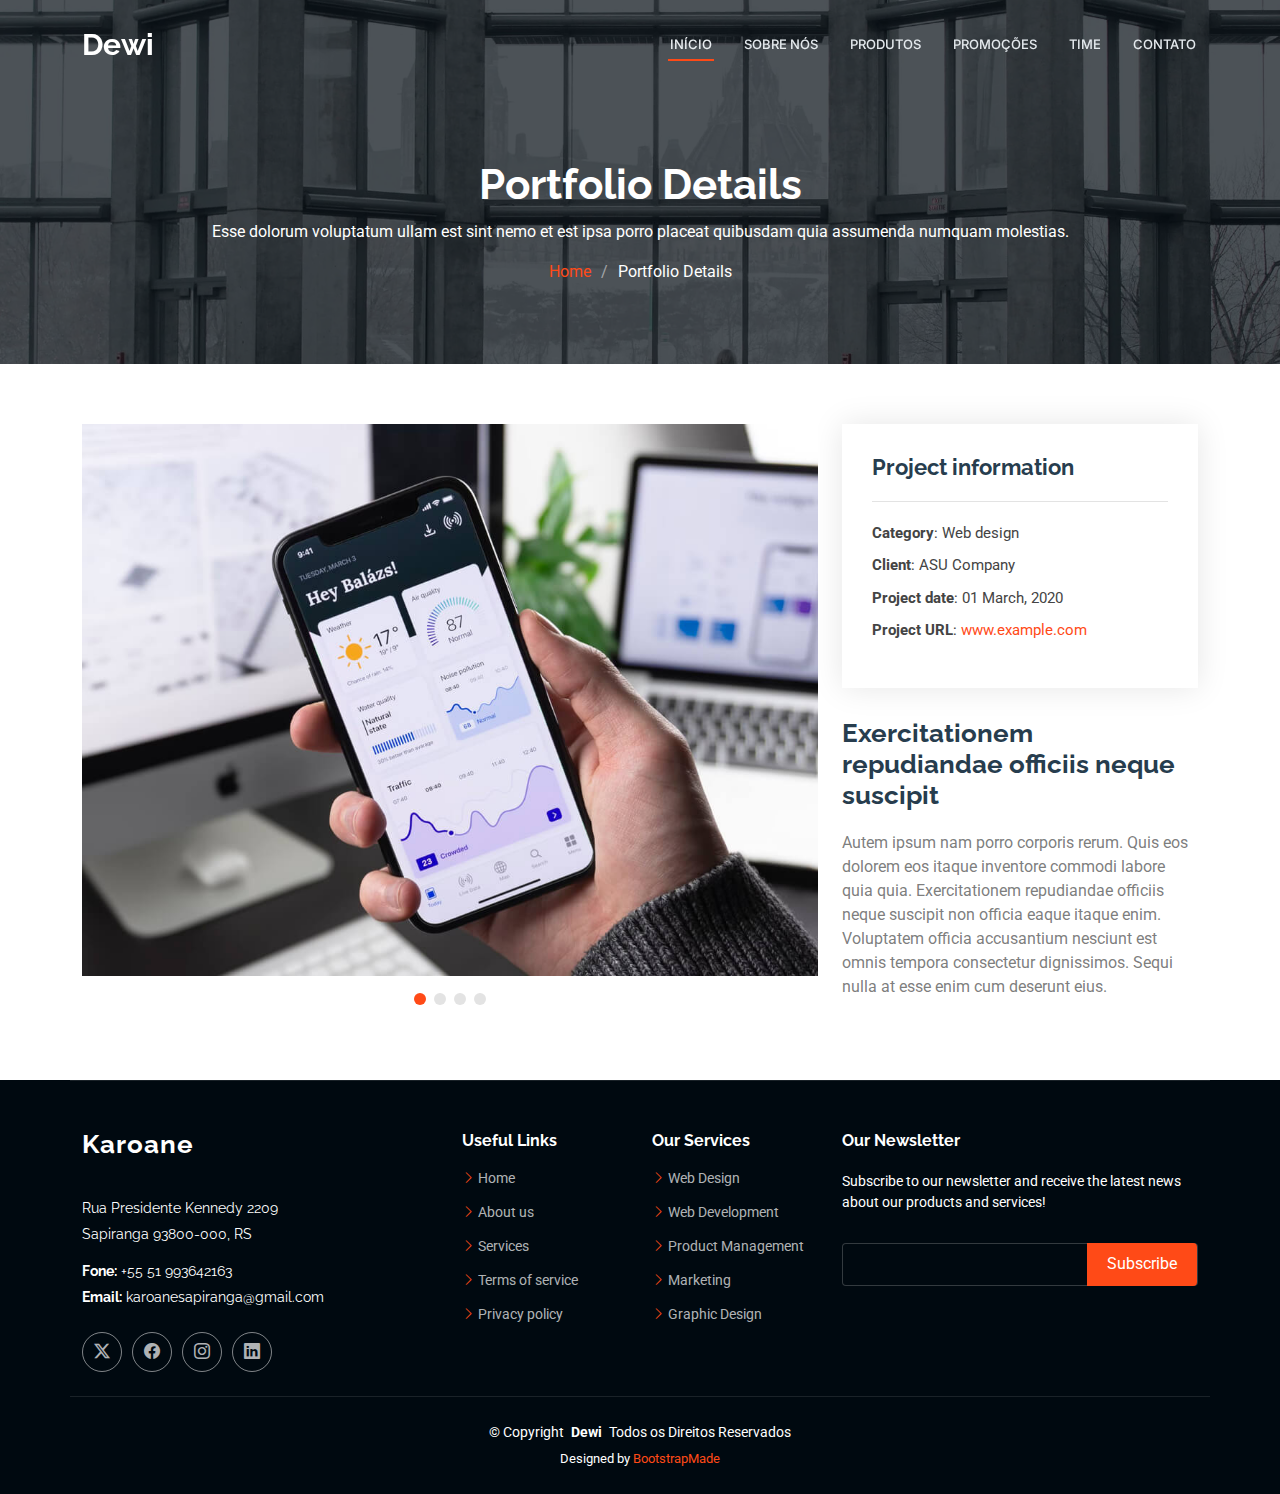
<file: portfolio-details.html>
<!DOCTYPE html>
<html lang="en">

<head>
  <meta charset="utf-8">
  <meta content="width=device-width, initial-scale=1.0" name="viewport">
  <title>Portfolio Details - Dewi Bootstrap Template</title>
  <meta name="description" content="">
  <meta name="keywords" content="">

  <!-- Favicons -->
  <link href="assets/img/favicon.png" rel="icon">
  <link href="assets/img/apple-touch-icon.png" rel="apple-touch-icon">

  <!-- Fonts -->
  <link href="https://fonts.googleapis.com" rel="preconnect">
  <link href="https://fonts.gstatic.com" rel="preconnect" crossorigin>
  <link href="https://fonts.googleapis.com/css2?family=Roboto:ital,wght@0,100;0,300;0,400;0,500;0,700;0,900;1,100;1,300;1,400;1,500;1,700;1,900&family=Raleway:ital,wght@0,100;0,200;0,300;0,400;0,500;0,600;0,700;0,800;0,900;1,100;1,200;1,300;1,400;1,500;1,600;1,700;1,800;1,900&family=Inter:wght@100;200;300;400;500;600;700;800;900&display=swap" rel="stylesheet">

  <!-- Vendor CSS Files -->
  <link href="assets/vendor/bootstrap/css/bootstrap.min.css" rel="stylesheet">
  <link href="assets/vendor/bootstrap-icons/bootstrap-icons.css" rel="stylesheet">
  <link href="assets/vendor/aos/aos.css" rel="stylesheet">
  <link href="assets/vendor/glightbox/css/glightbox.min.css" rel="stylesheet">
  <link href="assets/vendor/swiper/swiper-bundle.min.css" rel="stylesheet">

  <!-- Main CSS File -->
  <link href="assets/css/main.css" rel="stylesheet">

  <!-- =======================================================
  * Template Name: Dewi
  * Template URL: https://bootstrapmade.com/dewi-free-multi-purpose-html-template/
  * Updated: Aug 07 2024 with Bootstrap v5.3.3
  * Author: BootstrapMade.com
  * License: https://bootstrapmade.com/license/
  ======================================================== -->
</head>

<body class="portfolio-details-page">

  <header id="header" class="header d-flex align-items-center fixed-top">
    <div class="container-fluid container-xl position-relative d-flex align-items-center">

      <a href="index.html" class="logo d-flex align-items-center me-auto">
        <!-- Uncomment the line below if you also wish to use an image logo -->
        <!-- <img src="assets/img/logo.png" alt=""> -->
        <h1 class="sitename">Dewi</h1>
      </a>

      <nav id="navmenu" class="navmenu">
        <ul>
          <li><a href="#hero" class="active">Início</a></li>
          <li><a href="#about">Sobre nós</a></li>
          <li><a href="#services">Produtos</a></li>
          <li><a href="#portfolio">Promoções</a></li>
          <li><a href="#team">Time</a></li>
          <li><a href="#contact">Contato</a></li>
        </ul>
        <i class="mobile-nav-toggle d-xl-none bi bi-list"></i>
      </nav>

    </div>
  </header>

  <main class="main">

    <!-- Page Title -->
    <div class="page-title dark-background" data-aos="fade" style="background-image: url(assets/img/page-title-bg.webp);">
      <div class="container position-relative">
        <h1>Portfolio Details</h1>
        <p>Esse dolorum voluptatum ullam est sint nemo et est ipsa porro placeat quibusdam quia assumenda numquam molestias.</p>
        <nav class="breadcrumbs">
          <ol>
            <li><a href="index.html">Home</a></li>
            <li class="current">Portfolio Details</li>
          </ol>
        </nav>
      </div>
    </div><!-- End Page Title -->

    <!-- Portfolio Details Section -->
    <section id="portfolio-details" class="portfolio-details section">

      <div class="container" data-aos="fade-up" data-aos-delay="100">

        <div class="row gy-4">

          <div class="col-lg-8">
            <div class="portfolio-details-slider swiper init-swiper">

              <script type="application/json" class="swiper-config">
                {
                  "loop": true,
                  "speed": 600,
                  "autoplay": {
                    "delay": 5000
                  },
                  "slidesPerView": "auto",
                  "pagination": {
                    "el": ".swiper-pagination",
                    "type": "bullets",
                    "clickable": true
                  }
                }
              </script>

              <div class="swiper-wrapper align-items-center">

                <div class="swiper-slide">
                  <img src="assets/img/portfolio/app-1.jpg" alt="">
                </div>

                <div class="swiper-slide">
                  <img src="assets/img/portfolio/product-1.jpg" alt="">
                </div>

                <div class="swiper-slide">
                  <img src="assets/img/portfolio/branding-1.jpg" alt="">
                </div>

                <div class="swiper-slide">
                  <img src="assets/img/portfolio/books-1.jpg" alt="">
                </div>

              </div>
              <div class="swiper-pagination"></div>
            </div>
          </div>

          <div class="col-lg-4">
            <div class="portfolio-info" data-aos="fade-up" data-aos-delay="200">
              <h3>Project information</h3>
              <ul>
                <li><strong>Category</strong>: Web design</li>
                <li><strong>Client</strong>: ASU Company</li>
                <li><strong>Project date</strong>: 01 March, 2020</li>
                <li><strong>Project URL</strong>: <a href="#">www.example.com</a></li>
              </ul>
            </div>
            <div class="portfolio-description" data-aos="fade-up" data-aos-delay="300">
              <h2>Exercitationem repudiandae officiis neque suscipit</h2>
              <p>
                Autem ipsum nam porro corporis rerum. Quis eos dolorem eos itaque inventore commodi labore quia quia. Exercitationem repudiandae officiis neque suscipit non officia eaque itaque enim. Voluptatem officia accusantium nesciunt est omnis tempora consectetur dignissimos. Sequi nulla at esse enim cum deserunt eius.
              </p>
            </div>
          </div>

        </div>

      </div>

    </section><!-- /Portfolio Details Section -->

  </main>

  <footer id="footer" class="footer dark-background">

    <div class="container footer-top">
      <div class="row gy-4">
        <div class="col-lg-4 col-md-6 footer-about">
          <a href="index.html" class="logo d-flex align-items-center">
            <span class="sitename">Karoane</span>
          </a>
          <div class="footer-contact pt-3">
            <p>Rua Presidente Kennedy 2209</p>
            <p>Sapiranga 93800-000, RS </p>
            <p class="mt-3"><strong>Fone:</strong> <span>+55 51 993642163</span></p>
            <p><strong>Email:</strong> <span>karoanesapiranga@gmail.com</span></p>
          </div>
          <div class="social-links d-flex mt-4">
            <a href=""><i class="bi bi-twitter-x"></i></a>
            <a href=""><i class="bi bi-facebook"></i></a>
            <a href=""><i class="bi bi-instagram"></i></a>
            <a href=""><i class="bi bi-linkedin"></i></a>
          </div>
        </div>

        <div class="col-lg-2 col-md-3 footer-links">
          <h4>Useful Links</h4>
          <ul>
            <li><i class="bi bi-chevron-right"></i> <a href="#">Home</a></li>
            <li><i class="bi bi-chevron-right"></i> <a href="#">About us</a></li>
            <li><i class="bi bi-chevron-right"></i> <a href="#">Services</a></li>
            <li><i class="bi bi-chevron-right"></i> <a href="#">Terms of service</a></li>
            <li><i class="bi bi-chevron-right"></i> <a href="#">Privacy policy</a></li>
          </ul>
        </div>

        <div class="col-lg-2 col-md-3 footer-links">
          <h4>Our Services</h4>
          <ul>
            <li><i class="bi bi-chevron-right"></i> <a href="#">Web Design</a></li>
            <li><i class="bi bi-chevron-right"></i> <a href="#">Web Development</a></li>
            <li><i class="bi bi-chevron-right"></i> <a href="#">Product Management</a></li>
            <li><i class="bi bi-chevron-right"></i> <a href="#">Marketing</a></li>
            <li><i class="bi bi-chevron-right"></i> <a href="#">Graphic Design</a></li>
          </ul>
        </div>

        <div class="col-lg-4 col-md-12 footer-newsletter">
          <h4>Our Newsletter</h4>
          <p>Subscribe to our newsletter and receive the latest news about our products and services!</p>
          <form action="forms/newsletter.php" method="post" class="php-email-form">
            <div class="newsletter-form"><input type="email" name="email"><input type="submit" value="Subscribe"></div>
            <div class="loading">Loading</div>
            <div class="error-message"></div>
            <div class="sent-message">Your subscription request has been sent. Thank you!</div>
          </form>
        </div>

      </div>
    </div>

    <div class="container copyright text-center mt-4">
      <p>© <span>Copyright</span> <strong class="px-1 sitename">Dewi</strong> <span>Todos os Direitos Reservados</span></p>
      <div class="credits">
        <!-- All the links in the footer should remain intact. -->
        <!-- You can delete the links only if you've purchased the pro version. -->
        <!-- Licensing information: https://bootstrapmade.com/license/ -->
        <!-- Purchase the pro version with working PHP/AJAX contact form: [buy-url] -->
        Designed by <a href="https://bootstrapmade.com/">BootstrapMade</a>
      </div>
    </div>

  </footer>

  <!-- Scroll Top -->
  <a href="#" id="scroll-top" class="scroll-top d-flex align-items-center justify-content-center"><i class="bi bi-arrow-up-short"></i></a>

  <!-- Preloader -->
  <div id="preloader"></div>

  <!-- Vendor JS Files -->
  <script src="assets/vendor/bootstrap/js/bootstrap.bundle.min.js"></script>
  <script src="assets/vendor/php-email-form/validate.js"></script>
  <script src="assets/vendor/aos/aos.js"></script>
  <script src="assets/vendor/glightbox/js/glightbox.min.js"></script>
  <script src="assets/vendor/purecounter/purecounter_vanilla.js"></script>
  <script src="assets/vendor/swiper/swiper-bundle.min.js"></script>
  <script src="assets/vendor/imagesloaded/imagesloaded.pkgd.min.js"></script>
  <script src="assets/vendor/isotope-layout/isotope.pkgd.min.js"></script>

  <!-- Main JS File -->
  <script src="assets/js/main.js"></script>

</body>

</html>
</file>
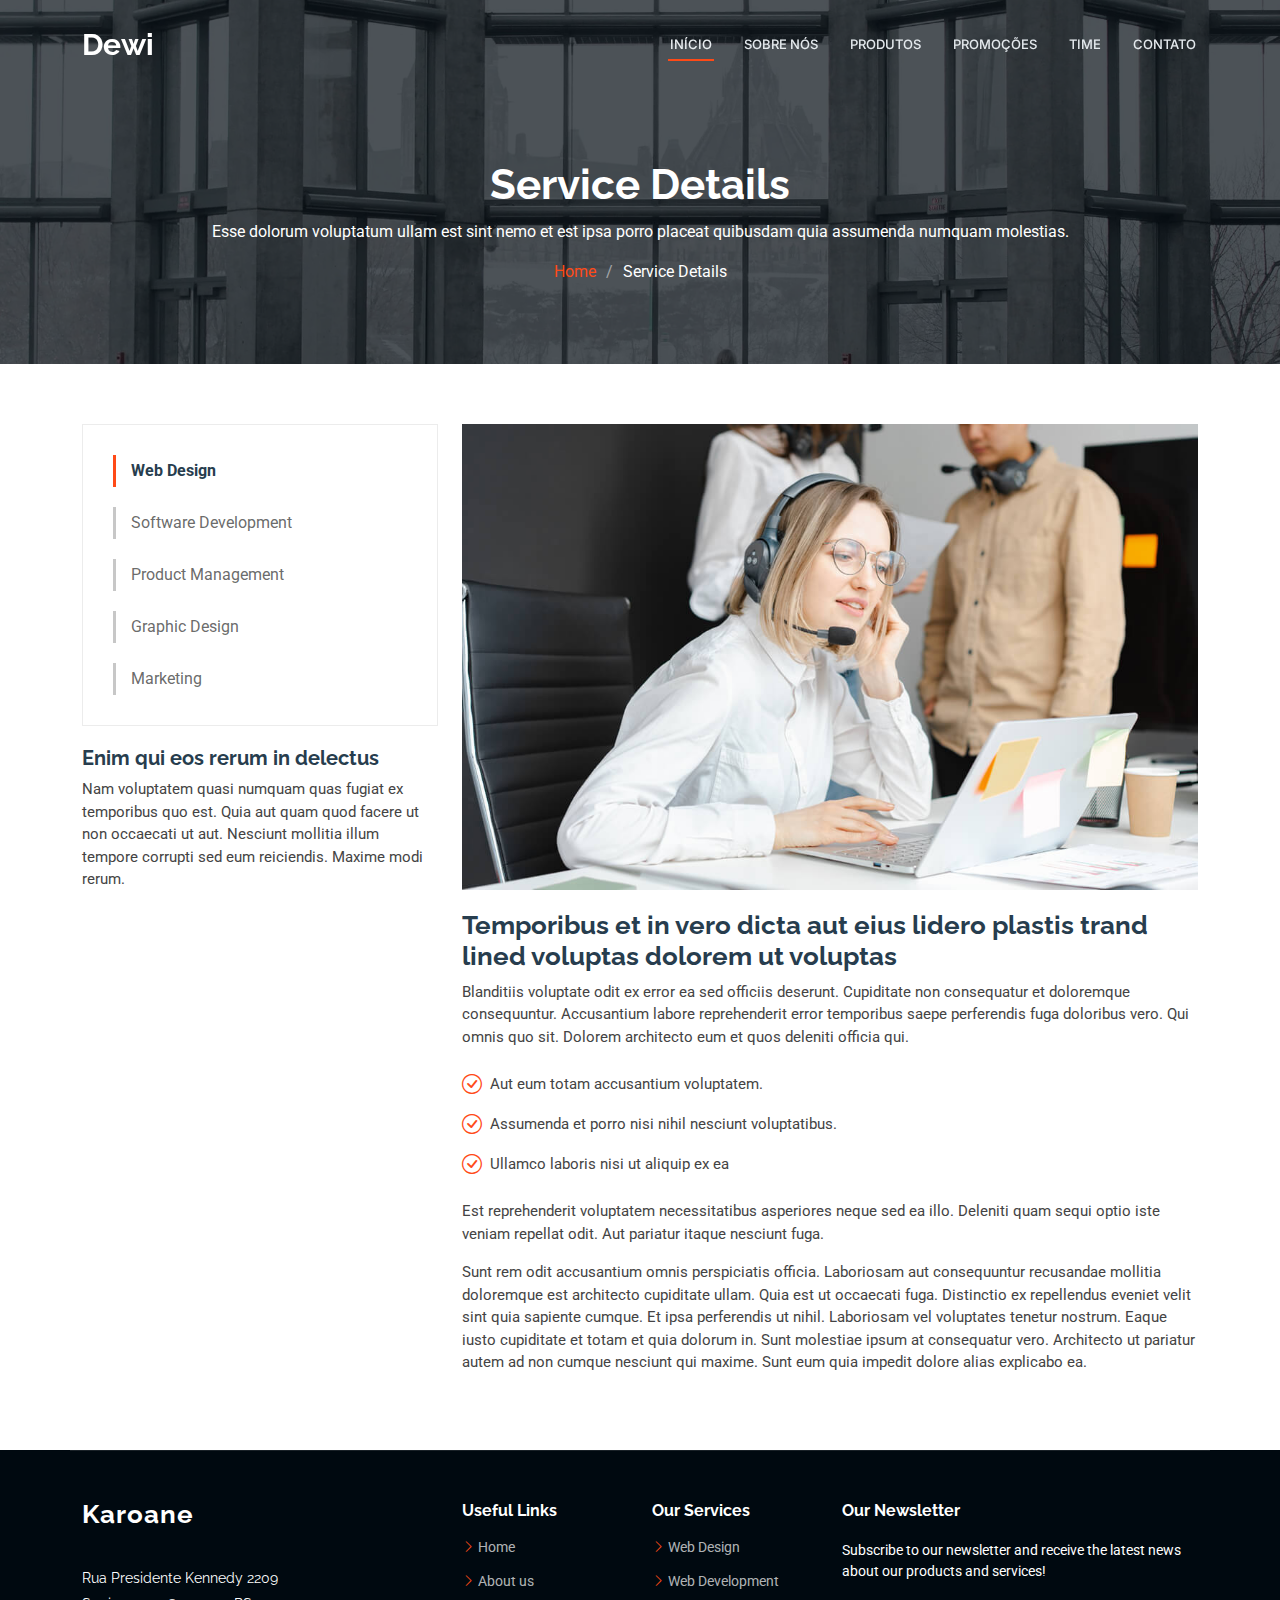
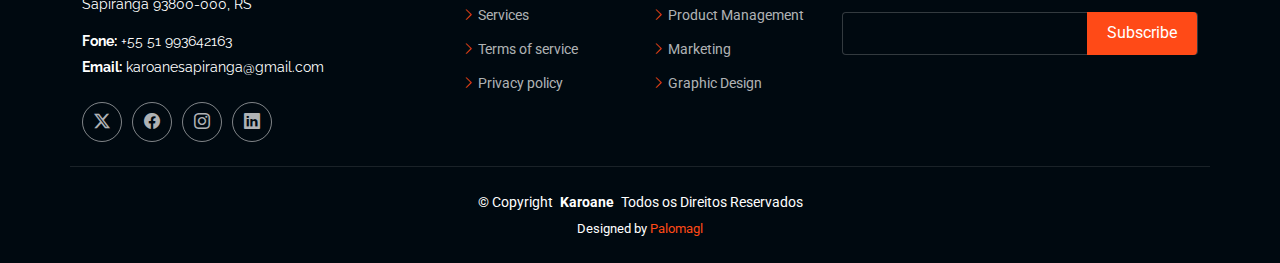
<file: service-details.html>
<!DOCTYPE html>
<html lang="en">

<head>
  <meta charset="utf-8">
  <meta content="width=device-width, initial-scale=1.0" name="viewport">
  <title>Service Details - Dewi Bootstrap Template</title>
  <meta name="description" content="">
  <meta name="keywords" content="">

  <!-- Favicons -->
  <link href="assets/img/favicon.png" rel="icon">
  <link href="assets/img/apple-touch-icon.png" rel="apple-touch-icon">

  <!-- Fonts -->
  <link href="https://fonts.googleapis.com" rel="preconnect">
  <link href="https://fonts.gstatic.com" rel="preconnect" crossorigin>
  <link href="https://fonts.googleapis.com/css2?family=Roboto:ital,wght@0,100;0,300;0,400;0,500;0,700;0,900;1,100;1,300;1,400;1,500;1,700;1,900&family=Raleway:ital,wght@0,100;0,200;0,300;0,400;0,500;0,600;0,700;0,800;0,900;1,100;1,200;1,300;1,400;1,500;1,600;1,700;1,800;1,900&family=Inter:wght@100;200;300;400;500;600;700;800;900&display=swap" rel="stylesheet">

  <!-- Vendor CSS Files -->
  <link href="assets/vendor/bootstrap/css/bootstrap.min.css" rel="stylesheet">
  <link href="assets/vendor/bootstrap-icons/bootstrap-icons.css" rel="stylesheet">
  <link href="assets/vendor/aos/aos.css" rel="stylesheet">
  <link href="assets/vendor/glightbox/css/glightbox.min.css" rel="stylesheet">
  <link href="assets/vendor/swiper/swiper-bundle.min.css" rel="stylesheet">

  <!-- Main CSS File -->
  <link href="assets/css/main.css" rel="stylesheet">

  <!-- =======================================================
  * Template Name: Dewi
  * Template URL: https://bootstrapmade.com/dewi-free-multi-purpose-html-template/
  * Updated: Aug 07 2024 with Bootstrap v5.3.3
  * Author: BootstrapMade.com
  * License: https://bootstrapmade.com/license/
  ======================================================== -->
</head>

<body class="service-details-page">

  <header id="header" class="header d-flex align-items-center fixed-top">
    <div class="container-fluid container-xl position-relative d-flex align-items-center">

      <a href="index.html" class="logo d-flex align-items-center me-auto">
        <!-- Uncomment the line below if you also wish to use an image logo -->
        <!-- <img src="assets/img/logo.png" alt=""> -->
        <h1 class="sitename">Dewi</h1>
      </a>

      <nav id="navmenu" class="navmenu">
        <ul>
          <li><a href="#hero" class="active">Início</a></li>
          <li><a href="#about">Sobre nós</a></li>
          <li><a href="#services">Produtos</a></li>
          <li><a href="#portfolio">Promoções</a></li>
          <li><a href="#team">Time</a></li>
          <li><a href="#contact">Contato</a></li>
        </ul>
        <i class="mobile-nav-toggle d-xl-none bi bi-list"></i>
      </nav>


    </div>
  </header>

  <main class="main">

    <!-- Page Title -->
    <div class="page-title dark-background" data-aos="fade" style="background-image: url(assets/img/page-title-bg.webp);">
      <div class="container position-relative">
        <h1>Service Details</h1>
        <p>Esse dolorum voluptatum ullam est sint nemo et est ipsa porro placeat quibusdam quia assumenda numquam molestias.</p>
        <nav class="breadcrumbs">
          <ol>
            <li><a href="index.html">Home</a></li>
            <li class="current">Service Details</li>
          </ol>
        </nav>
      </div>
    </div><!-- End Page Title -->

    <!-- Service Details Section -->
    <section id="service-details" class="service-details section">

      <div class="container">

        <div class="row gy-4">

          <div class="col-lg-4" data-aos="fade-up" data-aos-delay="100">
            <div class="services-list">
              <a href="#" class="active">Web Design</a>
              <a href="#">Software Development</a>
              <a href="#">Product Management</a>
              <a href="#">Graphic Design</a>
              <a href="#">Marketing</a>
            </div>

            <h4>Enim qui eos rerum in delectus</h4>
            <p>Nam voluptatem quasi numquam quas fugiat ex temporibus quo est. Quia aut quam quod facere ut non occaecati ut aut. Nesciunt mollitia illum tempore corrupti sed eum reiciendis. Maxime modi rerum.</p>
          </div>

          <div class="col-lg-8" data-aos="fade-up" data-aos-delay="200">
            <img src="assets/img/services.jpg" alt="" class="img-fluid services-img">
            <h3>Temporibus et in vero dicta aut eius lidero plastis trand lined voluptas dolorem ut voluptas</h3>
            <p>
              Blanditiis voluptate odit ex error ea sed officiis deserunt. Cupiditate non consequatur et doloremque consequuntur. Accusantium labore reprehenderit error temporibus saepe perferendis fuga doloribus vero. Qui omnis quo sit. Dolorem architecto eum et quos deleniti officia qui.
            </p>
            <ul>
              <li><i class="bi bi-check-circle"></i> <span>Aut eum totam accusantium voluptatem.</span></li>
              <li><i class="bi bi-check-circle"></i> <span>Assumenda et porro nisi nihil nesciunt voluptatibus.</span></li>
              <li><i class="bi bi-check-circle"></i> <span>Ullamco laboris nisi ut aliquip ex ea</span></li>
            </ul>
            <p>
              Est reprehenderit voluptatem necessitatibus asperiores neque sed ea illo. Deleniti quam sequi optio iste veniam repellat odit. Aut pariatur itaque nesciunt fuga.
            </p>
            <p>
              Sunt rem odit accusantium omnis perspiciatis officia. Laboriosam aut consequuntur recusandae mollitia doloremque est architecto cupiditate ullam. Quia est ut occaecati fuga. Distinctio ex repellendus eveniet velit sint quia sapiente cumque. Et ipsa perferendis ut nihil. Laboriosam vel voluptates tenetur nostrum. Eaque iusto cupiditate et totam et quia dolorum in. Sunt molestiae ipsum at consequatur vero. Architecto ut pariatur autem ad non cumque nesciunt qui maxime. Sunt eum quia impedit dolore alias explicabo ea.
            </p>
          </div>

        </div>

      </div>

    </section><!-- /Service Details Section -->

  </main>

  <footer id="footer" class="footer dark-background">

    <div class="container footer-top">
      <div class="row gy-4">
        <div class="col-lg-4 col-md-6 footer-about">
          <a href="index.html" class="logo d-flex align-items-center">
            <span class="sitename">Karoane</span>
          </a>
          <div class="footer-contact pt-3">
            <p>Rua Presidente Kennedy 2209</p>
            <p>Sapiranga 93800-000, RS </p>
            <p class="mt-3"><strong>Fone:</strong> <span>+55 51 993642163</span></p>
            <p><strong>Email:</strong> <span>karoanesapiranga@gmail.com</span></p>
          </div>
          <div class="social-links d-flex mt-4">
            <a href=""><i class="bi bi-twitter-x"></i></a>
            <a href=""><i class="bi bi-facebook"></i></a>
            <a href=""><i class="bi bi-instagram"></i></a>
            <a href=""><i class="bi bi-linkedin"></i></a>
          </div>
        </div>

        <div class="col-lg-2 col-md-3 footer-links">
          <h4>Useful Links</h4>
          <ul>
            <li><i class="bi bi-chevron-right"></i> <a href="#">Home</a></li>
            <li><i class="bi bi-chevron-right"></i> <a href="#">About us</a></li>
            <li><i class="bi bi-chevron-right"></i> <a href="#">Services</a></li>
            <li><i class="bi bi-chevron-right"></i> <a href="#">Terms of service</a></li>
            <li><i class="bi bi-chevron-right"></i> <a href="#">Privacy policy</a></li>
          </ul>
        </div>

        <div class="col-lg-2 col-md-3 footer-links">
          <h4>Our Services</h4>
          <ul>
            <li><i class="bi bi-chevron-right"></i> <a href="#">Web Design</a></li>
            <li><i class="bi bi-chevron-right"></i> <a href="#">Web Development</a></li>
            <li><i class="bi bi-chevron-right"></i> <a href="#">Product Management</a></li>
            <li><i class="bi bi-chevron-right"></i> <a href="#">Marketing</a></li>
            <li><i class="bi bi-chevron-right"></i> <a href="#">Graphic Design</a></li>
          </ul>
        </div>

        <div class="col-lg-4 col-md-12 footer-newsletter">
          <h4>Our Newsletter</h4>
          <p>Subscribe to our newsletter and receive the latest news about our products and services!</p>
          <form action="forms/newsletter.php" method="post" class="php-email-form">
            <div class="newsletter-form"><input type="email" name="email"><input type="submit" value="Subscribe"></div>
            <div class="loading">Loading</div>
            <div class="error-message"></div>
            <div class="sent-message">Your subscription request has been sent. Thank you!</div>
          </form>
        </div>

      </div>
    </div>

    <div class="container copyright text-center mt-4">
      <p>© <span>Copyright</span> <strong class="px-1 sitename">Karoane</strong> <span>Todos os Direitos Reservados</span></p>
      <div class="credits">
        <!-- All the links in the footer should remain intact. -->
        <!-- You can delete the links only if you've purchased the pro version. -->
        <!-- Licensing information: https://bootstrapmade.com/license/ -->
        <!-- Purchase the pro version with working PHP/AJAX contact form: [buy-url] -->
        Designed by <a href="https://www.linkedin.com/in/palomagl/">Palomagl</a>
      </div>
    </div>

  </footer>

  <!-- Scroll Top -->
  <a href="#" id="scroll-top" class="scroll-top d-flex align-items-center justify-content-center"><i class="bi bi-arrow-up-short"></i></a>

  <!-- Preloader -->
  <div id="preloader"></div>

  <!-- Vendor JS Files -->
  <script src="assets/vendor/bootstrap/js/bootstrap.bundle.min.js"></script>
  <script src="assets/vendor/php-email-form/validate.js"></script>
  <script src="assets/vendor/aos/aos.js"></script>
  <script src="assets/vendor/glightbox/js/glightbox.min.js"></script>
  <script src="assets/vendor/purecounter/purecounter_vanilla.js"></script>
  <script src="assets/vendor/swiper/swiper-bundle.min.js"></script>
  <script src="assets/vendor/imagesloaded/imagesloaded.pkgd.min.js"></script>
  <script src="assets/vendor/isotope-layout/isotope.pkgd.min.js"></script>

  <!-- Main JS File -->
  <script src="assets/js/main.js"></script>

</body>

</html>
</file>
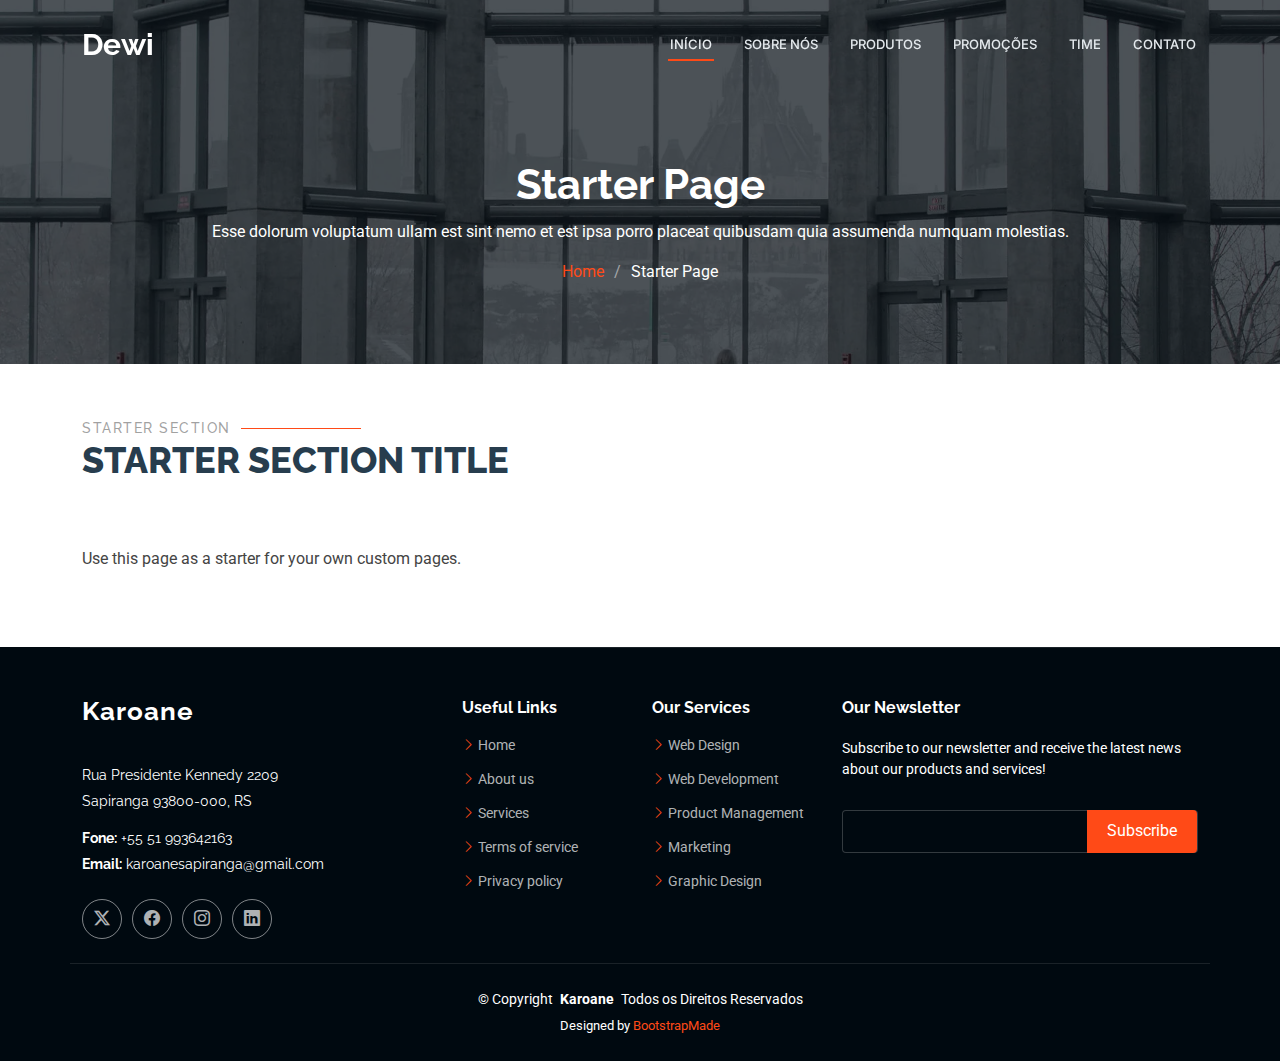
<file: starter-page.html>
<!DOCTYPE html>
<html lang="en">

<head>
  <meta charset="utf-8">
  <meta content="width=device-width, initial-scale=1.0" name="viewport">
  <title>Starter Page - Dewi Bootstrap Template</title>
  <meta name="description" content="">
  <meta name="keywords" content="">

  <!-- Favicons -->
  <link href="assets/img/favicon.png" rel="icon">
  <link href="assets/img/apple-touch-icon.png" rel="apple-touch-icon">

  <!-- Fonts -->
  <link href="https://fonts.googleapis.com" rel="preconnect">
  <link href="https://fonts.gstatic.com" rel="preconnect" crossorigin>
  <link href="https://fonts.googleapis.com/css2?family=Roboto:ital,wght@0,100;0,300;0,400;0,500;0,700;0,900;1,100;1,300;1,400;1,500;1,700;1,900&family=Raleway:ital,wght@0,100;0,200;0,300;0,400;0,500;0,600;0,700;0,800;0,900;1,100;1,200;1,300;1,400;1,500;1,600;1,700;1,800;1,900&family=Inter:wght@100;200;300;400;500;600;700;800;900&display=swap" rel="stylesheet">

  <!-- Vendor CSS Files -->
  <link href="assets/vendor/bootstrap/css/bootstrap.min.css" rel="stylesheet">
  <link href="assets/vendor/bootstrap-icons/bootstrap-icons.css" rel="stylesheet">
  <link href="assets/vendor/aos/aos.css" rel="stylesheet">
  <link href="assets/vendor/glightbox/css/glightbox.min.css" rel="stylesheet">
  <link href="assets/vendor/swiper/swiper-bundle.min.css" rel="stylesheet">

  <!-- Main CSS File -->
  <link href="assets/css/main.css" rel="stylesheet">

  <!-- =======================================================
  * Template Name: Dewi
  * Template URL: https://bootstrapmade.com/dewi-free-multi-purpose-html-template/
  * Updated: Aug 07 2024 with Bootstrap v5.3.3
  * Author: BootstrapMade.com
  * License: https://bootstrapmade.com/license/
  ======================================================== -->
</head>

<body class="starter-page-page">

  <header id="header" class="header d-flex align-items-center fixed-top">
    <div class="container-fluid container-xl position-relative d-flex align-items-center">

      <a href="index.html" class="logo d-flex align-items-center me-auto">
        <!-- Uncomment the line below if you also wish to use an image logo -->
        <!-- <img src="assets/img/logo.png" alt=""> -->
        <h1 class="sitename">Dewi</h1>
      </a>

      <nav id="navmenu" class="navmenu">
        <ul>
          <li><a href="#hero" class="active">Início</a></li>
          <li><a href="#about">Sobre nós</a></li>
          <li><a href="#services">Produtos</a></li>
          <li><a href="#portfolio">Promoções</a></li>
          <li><a href="#team">Time</a></li>
          <li><a href="#contact">Contato</a></li>
        </ul>
        <i class="mobile-nav-toggle d-xl-none bi bi-list"></i>
      </nav>

    </div>
  </header>

  <main class="main">

    <!-- Page Title -->
    <div class="page-title dark-background" data-aos="fade" style="background-image: url(assets/img/page-title-bg.webp);">
      <div class="container position-relative">
        <h1>Starter Page</h1>
        <p>Esse dolorum voluptatum ullam est sint nemo et est ipsa porro placeat quibusdam quia assumenda numquam molestias.</p>
        <nav class="breadcrumbs">
          <ol>
            <li><a href="index.html">Home</a></li>
            <li class="current">Starter Page</li>
          </ol>
        </nav>
      </div>
    </div><!-- End Page Title -->

    <!-- Starter Section Section -->
    <section id="starter-section" class="starter-section section">

      <!-- Section Title -->
      <div class="container section-title" data-aos="fade-up">
        <h2>Starter Section</h2>
        <p>Starter Section Title<br></p>
      </div><!-- End Section Title -->

      <div class="container" data-aos="fade-up">
        <p>Use this page as a starter for your own custom pages.</p>
      </div>

    </section><!-- /Starter Section Section -->

  </main>

  <footer id="footer" class="footer dark-background">

    <div class="container footer-top">
      <div class="row gy-4">
        <div class="col-lg-4 col-md-6 footer-about">
          <a href="index.html" class="logo d-flex align-items-center">
            <span class="sitename">Karoane</span>
          </a>
          <div class="footer-contact pt-3">
            <p>Rua Presidente Kennedy 2209</p>
            <p>Sapiranga 93800-000, RS </p>
            <p class="mt-3"><strong>Fone:</strong> <span>+55 51 993642163</span></p>
            <p><strong>Email:</strong> <span>karoanesapiranga@gmail.com</span></p>
          </div>
          <div class="social-links d-flex mt-4">
            <a href=""><i class="bi bi-twitter-x"></i></a>
            <a href=""><i class="bi bi-facebook"></i></a>
            <a href=""><i class="bi bi-instagram"></i></a>
            <a href=""><i class="bi bi-linkedin"></i></a>
          </div>
        </div>

        <div class="col-lg-2 col-md-3 footer-links">
          <h4>Useful Links</h4>
          <ul>
            <li><i class="bi bi-chevron-right"></i> <a href="#">Home</a></li>
            <li><i class="bi bi-chevron-right"></i> <a href="#">About us</a></li>
            <li><i class="bi bi-chevron-right"></i> <a href="#">Services</a></li>
            <li><i class="bi bi-chevron-right"></i> <a href="#">Terms of service</a></li>
            <li><i class="bi bi-chevron-right"></i> <a href="#">Privacy policy</a></li>
          </ul>
        </div>

        <div class="col-lg-2 col-md-3 footer-links">
          <h4>Our Services</h4>
          <ul>
            <li><i class="bi bi-chevron-right"></i> <a href="#">Web Design</a></li>
            <li><i class="bi bi-chevron-right"></i> <a href="#">Web Development</a></li>
            <li><i class="bi bi-chevron-right"></i> <a href="#">Product Management</a></li>
            <li><i class="bi bi-chevron-right"></i> <a href="#">Marketing</a></li>
            <li><i class="bi bi-chevron-right"></i> <a href="#">Graphic Design</a></li>
          </ul>
        </div>

        <div class="col-lg-4 col-md-12 footer-newsletter">
          <h4>Our Newsletter</h4>
          <p>Subscribe to our newsletter and receive the latest news about our products and services!</p>
          <form action="forms/newsletter.php" method="post" class="php-email-form">
            <div class="newsletter-form"><input type="email" name="email"><input type="submit" value="Subscribe"></div>
            <div class="loading">Loading</div>
            <div class="error-message"></div>
            <div class="sent-message">Your subscription request has been sent. Thank you!</div>
          </form>
        </div>

      </div>
    </div>

    <div class="container copyright text-center mt-4">
      <p>© <span>Copyright</span> <strong class="px-1 sitename">Karoane</strong> <span>Todos os Direitos Reservados</span></p>
      <div class="credits">
        <!-- All the links in the footer should remain intact. -->
        <!-- You can delete the links only if you've purchased the pro version. -->
        <!-- Licensing information: https://bootstrapmade.com/license/ -->
        <!-- Purchase the pro version with working PHP/AJAX contact form: [buy-url] -->
        Designed by <a href="https://bootstrapmade.com/">BootstrapMade</a>
      </div>
    </div>

  </footer>

  <!-- Scroll Top -->
  <a href="#" id="scroll-top" class="scroll-top d-flex align-items-center justify-content-center"><i class="bi bi-arrow-up-short"></i></a>

  <!-- Preloader -->
  <div id="preloader"></div>

  <!-- Vendor JS Files -->
  <script src="assets/vendor/bootstrap/js/bootstrap.bundle.min.js"></script>
  <script src="assets/vendor/php-email-form/validate.js"></script>
  <script src="assets/vendor/aos/aos.js"></script>
  <script src="assets/vendor/glightbox/js/glightbox.min.js"></script>
  <script src="assets/vendor/purecounter/purecounter_vanilla.js"></script>
  <script src="assets/vendor/swiper/swiper-bundle.min.js"></script>
  <script src="assets/vendor/imagesloaded/imagesloaded.pkgd.min.js"></script>
  <script src="assets/vendor/isotope-layout/isotope.pkgd.min.js"></script>

  <!-- Main JS File -->
  <script src="assets/js/main.js"></script>

</body>

</html>
</file>
<file: assets/css/main.css>
/**
* Template Name: Dewi
* Template URL: https://bootstrapmade.com/dewi-free-multi-purpose-html-template/
* Updated: Aug 07 2024 with Bootstrap v5.3.3
* Author: BootstrapMade.com
* License: https://bootstrapmade.com/license/
*/

/*--------------------------------------------------------------
# Font & Color Variables
# Help: https://bootstrapmade.com/color-system/
--------------------------------------------------------------*/
/* Fonts */
:root {
  --default-font: "Roboto",  system-ui, -apple-system, "Segoe UI", Roboto, "Helvetica Neue", Arial, "Noto Sans", "Liberation Sans", sans-serif, "Apple Color Emoji", "Segoe UI Emoji", "Segoe UI Symbol", "Noto Color Emoji";
  --heading-font: "Raleway",  sans-serif;
  --nav-font: "Inter",  sans-serif;
}

/* Global Colors - The following color variables are used throughout the website. Updating them here will change the color scheme of the entire website */
:root { 
  --background-color: #ffffff; /* Background color for the entire website, including individual sections */
  --default-color: #444444; /* Default color used for the majority of the text content across the entire website */
  --heading-color: #273d4e; /* Color for headings, subheadings and title throughout the website */
  --accent-color: #ff4a17; /* Accent color that represents your brand on the website. It's used for buttons, links, and other elements that need to stand out */
  --surface-color: #ffffff; /* The surface color is used as a background of boxed elements within sections, such as cards, icon boxes, or other elements that require a visual separation from the global background. */
  --contrast-color: #ffffff; /* Contrast color for text, ensuring readability against backgrounds of accent, heading, or default colors. */
}

/* Nav Menu Colors - The following color variables are used specifically for the navigation menu. They are separate from the global colors to allow for more customization options */
:root {
  --nav-color: #e5eaee;  /* The default color of the main navmenu links */
  --nav-hover-color: #ff4a17; /* Applied to main navmenu links when they are hovered over or active */
  --nav-mobile-background-color: #ffffff; /* Used as the background color for mobile navigation menu */
  --nav-dropdown-background-color: #ffffff; /* Used as the background color for dropdown items that appear when hovering over primary navigation items */
  --nav-dropdown-color: #444444; /* Used for navigation links of the dropdown items in the navigation menu. */
  --nav-dropdown-hover-color: #ff4a17; /* Similar to --nav-hover-color, this color is applied to dropdown navigation links when they are hovered over. */
}

/* Color Presets - These classes override global colors when applied to any section or element, providing reuse of the sam color scheme. */

.light-background {
  --background-color: #f1f4fa;
  --surface-color: #ffffff;
}

.dark-background {
  --background-color: #000910;
  --default-color: #ffffff;
  --heading-color: #ffffff;
  --surface-color: #28323a;
  --contrast-color: #ffffff;
}

/* Smooth scroll */
:root {
  scroll-behavior: smooth;
}

/*--------------------------------------------------------------
# General Styling & Shared Classes
--------------------------------------------------------------*/
body {
  color: var(--default-color);
  background-color: var(--background-color);
  font-family: var(--default-font);
}

a {
  color: var(--accent-color);
  text-decoration: none;
  transition: 0.3s;
}

a:hover {
  color: color-mix(in srgb, var(--accent-color), transparent 25%);
  text-decoration: none;
}

h1,
h2,
h3,
h4,
h5,
h6 {
  color: var(--heading-color);
  font-family: var(--heading-font);
}

/* PHP Email Form Messages
------------------------------*/
.php-email-form .error-message {
  display: none;
  background: #df1529;
  color: #ffffff;
  text-align: left;
  padding: 15px;
  margin-bottom: 24px;
  font-weight: 600;
}

.php-email-form .sent-message {
  display: none;
  color: #ffffff;
  background: #059652;
  text-align: center;
  padding: 15px;
  margin-bottom: 24px;
  font-weight: 600;
}

.php-email-form .loading {
  display: none;
  background: var(--surface-color);
  text-align: center;
  padding: 15px;
  margin-bottom: 24px;
}

.php-email-form .loading:before {
  content: "";
  display: inline-block;
  border-radius: 50%;
  width: 24px;
  height: 24px;
  margin: 0 10px -6px 0;
  border: 3px solid var(--accent-color);
  border-top-color: var(--surface-color);
  animation: php-email-form-loading 1s linear infinite;
}

@keyframes php-email-form-loading {
  0% {
    transform: rotate(0deg);
  }

  100% {
    transform: rotate(360deg);
  }
}


/*--------------------------------------------------------------
# Global Header
--------------------------------------------------------------*/
.header {
  --background-color: rgba(0, 0, 0, 0);
  --default-color: #ffffff;
  --heading-color: #ffffff;
  color: var(--default-color);
  background-color: var(--background-color);
  padding: 20px 0;
  transition: all 0.5s;
  z-index: 997;
}

.header .logo {
  line-height: 1;
}

.header .logo img {
  max-height: 36px;
  margin-right: 8px;
}

.header .logo h1 {
  font-size: 30px;
  margin: 0;
  font-weight: 700;
  color: var(--heading-color);
}


@media (max-width: 1200px) {
  .header .logo {
    order: 1;
  }

  .header .navmenu {
    order: 3;
  }
}

.scrolled .header {
  box-shadow: 0px 0 18px rgba(0, 0, 0, 0.1);
}

/* Global Header on Scroll
------------------------------*/
.scrolled .header {
  --background-color: rgba(21, 34, 43, 0.85);
}

/*--------------------------------------------------------------
# Navigation Menu
--------------------------------------------------------------*/
/* Desktop Navigation */
@media (min-width: 1200px) {
  .navmenu {
    padding: 0;
  }

  .navmenu ul {
    margin: 0;
    padding: 0;
    display: flex;
    list-style: none;
    align-items: center;
  }

  .navmenu li {
    position: relative;
  }

  .navmenu>ul>li {
    white-space: nowrap;
    padding: 15px 14px;
  }

  .navmenu>ul>li:last-child {
    padding-right: 0;
  }

  .navmenu a,
  .navmenu a:focus {
    color: var(--nav-color);
    font-size: 13px;
    padding: 0 2px;
    font-family: var(--nav-font);
    font-weight: 500;
    display: flex;
    align-items: center;
    justify-content: space-between;
    white-space: nowrap;
    transition: 0.3s;
    position: relative;
    text-transform: uppercase;
  }

  .navmenu a i,
  .navmenu a:focus i {
    font-size: 12px;
    line-height: 0;
    margin-left: 5px;
    transition: 0.3s;
  }

  .navmenu>ul>li>a:before {
    content: "";
    position: absolute;
    height: 2px;
    bottom: -6px;
    left: 0;
    background-color: var(--nav-hover-color);
    visibility: hidden;
    width: 0px;
    transition: all 0.3s ease-in-out 0s;
  }

  .navmenu a:hover:before,
  .navmenu li:hover>a:before,
  .navmenu .active:before {
    visibility: visible;
    width: 100%;
  }

  .navmenu li:hover>a,
  .navmenu .active,
  .navmenu .active:focus {
    color: color-mix(in srgb, var(--nav-color) 90%, white 15%);
  }

  .navmenu .dropdown ul {
    margin: 0;
    padding: 10px 0;
    background: var(--nav-dropdown-background-color);
    display: block;
    position: absolute;
    visibility: hidden;
    left: 14px;
    top: 130%;
    opacity: 0;
    transition: 0.3s;
    border-radius: 4px;
    z-index: 99;
    box-shadow: 0px 0px 30px rgba(0, 0, 0, 0.1);
  }

  .navmenu .dropdown ul li {
    min-width: 200px;
  }

  .navmenu .dropdown ul a {
    padding: 10px 20px;
    font-size: 15px;
    text-transform: none;
    color: var(--nav-dropdown-color);
  }

  .navmenu .dropdown ul a i {
    font-size: 12px;
  }

  .navmenu .dropdown ul a:hover,
  .navmenu .dropdown ul .active:hover,
  .navmenu .dropdown ul li:hover>a {
    color: var(--nav-dropdown-hover-color);
  }

  .navmenu .dropdown:hover>ul {
    opacity: 1;
    top: 100%;
    visibility: visible;
  }

  .navmenu .dropdown .dropdown ul {
    top: 0;
    left: -90%;
    visibility: hidden;
  }

  .navmenu .dropdown .dropdown:hover>ul {
    opacity: 1;
    top: 0;
    left: -100%;
    visibility: visible;
  }
}

/* Mobile Navigation */
@media (max-width: 1199px) {
  .mobile-nav-toggle {
    color: var(--nav-color);
    font-size: 28px;
    line-height: 0;
    margin-right: 10px;
    cursor: pointer;
    transition: color 0.3s;
  }

  .navmenu {
    padding: 0;
    z-index: 9997;
  }

  .navmenu ul {
    display: none;
    list-style: none;
    position: absolute;
    inset: 60px 20px 20px 20px;
    padding: 10px 0;
    margin: 0;
    border-radius: 6px;
    background-color: var(--nav-mobile-background-color);
    border: 1px solid color-mix(in srgb, var(--default-color), transparent 90%);
    box-shadow: none;
    overflow-y: auto;
    transition: 0.3s;
    z-index: 9998;
  }

  .navmenu a,
  .navmenu a:focus {
    color: var(--nav-dropdown-color);
    padding: 10px 20px;
    font-family: var(--nav-font);
    font-size: 17px;
    font-weight: 500;
    display: flex;
    align-items: center;
    justify-content: space-between;
    white-space: nowrap;
    transition: 0.3s;
  }

  .navmenu a i,
  .navmenu a:focus i {
    font-size: 12px;
    line-height: 0;
    margin-left: 5px;
    width: 30px;
    height: 30px;
    display: flex;
    align-items: center;
    justify-content: center;
    border-radius: 50%;
    transition: 0.3s;
    background-color: color-mix(in srgb, var(--accent-color), transparent 90%);
  }

  .navmenu a i:hover,
  .navmenu a:focus i:hover {
    background-color: var(--accent-color);
    color: var(--contrast-color);
  }

  .navmenu a:hover,
  .navmenu .active,
  .navmenu .active:focus {
    color: var(--nav-dropdown-hover-color);
  }

  .navmenu .active i,
  .navmenu .active:focus i {
    background-color: var(--accent-color);
    color: var(--contrast-color);
    transform: rotate(180deg);
  }

  .navmenu .dropdown ul {
    position: static;
    display: none;
    z-index: 99;
    padding: 10px 0;
    margin: 10px 20px;
    background-color: var(--nav-dropdown-background-color);
    transition: all 0.5s ease-in-out;
  }

  .navmenu .dropdown ul ul {
    background-color: rgba(33, 37, 41, 0.1);
  }

  .navmenu .dropdown>.dropdown-active {
    display: block;
    background-color: rgba(33, 37, 41, 0.03);
  }

  .mobile-nav-active {
    overflow: hidden;
  }

  .mobile-nav-active .mobile-nav-toggle {
    color: #fff;
    position: absolute;
    font-size: 32px;
    top: 15px;
    right: 15px;
    margin-right: 0;
    z-index: 9999;
  }

  .mobile-nav-active .navmenu {
    position: fixed;
    overflow: hidden;
    inset: 0;
    background: rgba(33, 37, 41, 0.8);
    transition: 0.3s;
  }

  .mobile-nav-active .navmenu>ul {
    display: block;
  }
}

/*--------------------------------------------------------------
# Global Footer
--------------------------------------------------------------*/
.footer {
  color: var(--default-color);
  background-color: var(--background-color);
  font-size: 14px;
  position: relative;
}

.footer .footer-top {
  padding-top: 50px;
  border-top: 1px solid color-mix(in srgb, var(--default-color), transparent 90%);
}

.footer .footer-about .logo {
  line-height: 1;
  margin-bottom: 25px;
}

.footer .footer-about .logo img {
  max-height: 40px;
  margin-right: 6px;
}

.footer .footer-about .logo span {
  font-size: 26px;
  font-weight: 700;
  letter-spacing: 1px;
  font-family: var(--heading-font);
  color: var(--heading-color);
}

.footer .footer-about p {
  font-size: 14px;
  font-family: var(--heading-font);
}

.footer .social-links a {
  display: flex;
  align-items: center;
  justify-content: center;
  width: 40px;
  height: 40px;
  border-radius: 50%;
  border: 1px solid color-mix(in srgb, var(--default-color), transparent 50%);
  font-size: 16px;
  color: color-mix(in srgb, var(--default-color), transparent 30%);
  margin-right: 10px;
  transition: 0.3s;
}

.footer .social-links a:hover {
  color: var(--accent-color);
  border-color: var(--accent-color);
}

.footer h4 {
  font-size: 16px;
  font-weight: bold;
  position: relative;
  padding-bottom: 12px;
}

.footer .footer-links {
  margin-bottom: 30px;
}

.footer .footer-links ul {
  list-style: none;
  padding: 0;
  margin: 0;
}

.footer .footer-links ul i {
  padding-right: 3px;
  font-size: 13px;
  line-height: 0;
  color: var(--accent-color);
}

.footer .footer-links ul li {
  padding: 10px 0;
  display: flex;
  align-items: center;
}

.footer .footer-links ul li:first-child {
  padding-top: 0;
}

.footer .footer-links ul a {
  color: color-mix(in srgb, var(--default-color), transparent 30%);
  display: inline-block;
  line-height: 1;
}

.footer .footer-links ul a:hover {
  color: var(--accent-color);
}

.footer .footer-contact p {
  margin-bottom: 5px;
}

.footer .footer-newsletter .newsletter-form {
  margin-top: 30px;
  margin-bottom: 15px;
  padding: 6px 8px;
  position: relative;
  border-radius: 4px;
  border: 1px solid color-mix(in srgb, var(--default-color), transparent 80%);
  display: flex;
  background-color: var(--background-color);
  transition: 0.3s;
}

.footer .footer-newsletter .newsletter-form:focus-within {
  border-color: var(--accent-color);
}

.footer .footer-newsletter .newsletter-form input[type=email] {
  border: 0;
  padding: 4px;
  width: 100%;
  background-color: var(--background-color);
  color: var(--default-color);
}

.footer .footer-newsletter .newsletter-form input[type=email]:focus-visible {
  outline: none;
}

.footer .footer-newsletter .newsletter-form input[type=submit] {
  border: 0;
  font-size: 16px;
  padding: 0 20px;
  margin: -7px -8px -7px 0;
  background: var(--accent-color);
  color: var(--contrast-color);
  transition: 0.3s;
  border-radius: 0 4px 4px 0;
}

.footer .footer-newsletter .newsletter-form input[type=submit]:hover {
  background: color-mix(in srgb, var(--accent-color), transparent 20%);
}

.footer .copyright {
  padding: 25px 0;
  border-top: 1px solid color-mix(in srgb, var(--default-color), transparent 90%);
}

.footer .copyright p {
  margin-bottom: 0;
}

.footer .credits {
  margin-top: 6px;
  font-size: 13px;
}

/*--------------------------------------------------------------
# Preloader
--------------------------------------------------------------*/
#preloader {
  position: fixed;
  inset: 0;
  z-index: 999999;
  overflow: hidden;
  background: var(--background-color);
  transition: all 0.6s ease-out;
}

#preloader:before {
  content: "";
  position: fixed;
  top: calc(50% - 30px);
  left: calc(50% - 30px);
  border: 6px solid #ffffff;
  border-color: var(--accent-color) transparent var(--accent-color) transparent;
  border-radius: 50%;
  width: 60px;
  height: 60px;
  animation: animate-preloader 1.5s linear infinite;
}

@keyframes animate-preloader {
  0% {
    transform: rotate(0deg);
  }

  100% {
    transform: rotate(360deg);
  }
}

/*--------------------------------------------------------------
# Scroll Top Button
--------------------------------------------------------------*/
.scroll-top {
  position: fixed;
  visibility: hidden;
  opacity: 0;
  right: 15px;
  bottom: 15px;
  z-index: 99999;
  background-color: var(--accent-color);
  width: 40px;
  height: 40px;
  border-radius: 4px;
  transition: all 0.4s;
}

.scroll-top i {
  font-size: 24px;
  color: var(--contrast-color);
  line-height: 0;
}

.scroll-top:hover {
  background-color: color-mix(in srgb, var(--accent-color), transparent 20%);
  color: var(--contrast-color);
}

.scroll-top.active {
  visibility: visible;
  opacity: 1;
}

/*--------------------------------------------------------------
# Disable aos animation delay on mobile devices
--------------------------------------------------------------*/
@media screen and (max-width: 768px) {
  [data-aos-delay] {
    transition-delay: 0 !important;
  }
}

/*--------------------------------------------------------------
# Global Page Titles & Breadcrumbs
--------------------------------------------------------------*/
.page-title {
  color: var(--default-color);
  background-color: var(--background-color);
  background-size: cover;
  background-position: center;
  background-repeat: no-repeat;
  padding: 160px 0 80px 0;
  text-align: center;
  position: relative;
}

.page-title:before {
  content: "";
  background: color-mix(in srgb, var(--background-color), transparent 30%);
  position: absolute;
  inset: 0;
}

.page-title h1 {
  font-size: 42px;
  font-weight: 700;
  margin-bottom: 10px;
}

.page-title .breadcrumbs ol {
  display: flex;
  flex-wrap: wrap;
  list-style: none;
  justify-content: center;
  padding: 0;
  margin: 0;
  font-size: 16px;
  font-weight: 400;
}

.page-title .breadcrumbs ol li+li {
  padding-left: 10px;
}

.page-title .breadcrumbs ol li+li::before {
  content: "/";
  display: inline-block;
  padding-right: 10px;
  color: color-mix(in srgb, var(--default-color), transparent 50%);
}

/*--------------------------------------------------------------
# Global Sections
--------------------------------------------------------------*/
section,
.section {
  color: var(--default-color);
  background-color: var(--background-color);
  padding: 60px 0;
  scroll-margin-top: 90px;
  overflow: clip;
}

@media (max-width: 1199px) {

  section,
  .section {
    scroll-margin-top: 76px;
  }
}

/*--------------------------------------------------------------
# Global Section Titles
--------------------------------------------------------------*/
.section-title {
  padding-bottom: 60px;
  position: relative;
}

.section-title h2 {
  font-size: 14px;
  font-weight: 500;
  padding: 0;
  line-height: 1px;
  margin: 0;
  letter-spacing: 1.5px;
  text-transform: uppercase;
  color: color-mix(in srgb, var(--default-color), transparent 50%);
  position: relative;
}

.section-title h2::after {
  content: "";
  width: 120px;
  height: 1px;
  display: inline-block;
  background: var(--accent-color);
  margin: 4px 10px;
}

.section-title p {
  color: var(--heading-color);
  margin: 0;
  font-size: 36px;
  font-weight: 800;
  text-transform: uppercase;
  font-family: var(--heading-font);
}

@media (max-width: 768px) {
  .section-title p {
    font-size: 24px;
  }
}

/*--------------------------------------------------------------
# Hero Section
--------------------------------------------------------------*/
.hero {
  width: 100%;
  min-height: 100vh;
  position: relative;
  padding: 80px 0;
  display: flex;
  align-items: center;
  justify-content: center;
}

.hero img {
  position: absolute;
  inset: 0;
  display: block;
  width: 100%;
  height: 100%;
  object-fit: cover;
  z-index: 1;
}

.hero:before {
  content: "";
  background: color-mix(in srgb, var(--background-color), transparent 30%);
  position: absolute;
  inset: 0;
  z-index: 2;
}

.hero .container {
  position: relative;
  z-index: 3;
}

.hero h2 {
  margin: 0;
  font-size: 48px;
  font-weight: 700;
  text-transform: uppercase;
}

.hero p {
  color: color-mix(in srgb, var(--default-color), transparent 20%);
  margin: 10px 0 0 0;
  font-size: 24px;
}

.hero .btn-get-started {
  background: var(--accent-color);
  color: var(--contrast-color);
  font-weight: 400;
  font-size: 14px;
  letter-spacing: 1px;
  display: inline-block;
  padding: 10px 30px;
  border-radius: 4px;
  transition: 0.3s;
  text-transform: uppercase;
}

.hero .btn-get-started:hover {
  background: color-mix(in srgb, var(--accent-color), transparent 20%);
}

.hero .btn-watch-video {
  font-size: 16px;
  transition: 0.5s;
  margin-left: 25px;
  font-weight: 400;
  color: var(--default-color);
}

.hero .btn-watch-video i {
  color: var(--accent-color);
  font-size: 32px;
  transition: 0.3s;
  line-height: 0;
  margin-right: 8px;
}

.hero .btn-watch-video:hover {
  color: var(--accent-color);
}

.hero .btn-watch-video:hover i {
  color: color-mix(in srgb, var(--accent-color), transparent 20%);
}

@media (max-width: 768px) {
  .hero h2 {
    font-size: 32px;
  }

  .hero p {
    font-size: 18px;
  }
}

/*--------------------------------------------------------------
# About Section
--------------------------------------------------------------*/
.about h3 {
  font-weight: 700;
  font-size: 28px;
  margin-bottom: 20px;
}

.about .fst-italic {
  color: color-mix(in srgb, var(--default-color), var(--contrast-color) 50%);
}

.about .content ul {
  list-style: none;
  padding: 0;
}

.about .content ul li {
  padding: 0 0 10px 30px;
  position: relative;
}

.about .content ul i {
  position: absolute;
  font-size: 20px;
  left: 0;
  top: -3px;
  color: var(--accent-color);
}

.about .content p:last-child {
  margin-bottom: 0;
}

.about . {
  position: absolute;
  left: calc(50% - 47px);
  top: calc(50% - 47px);
}

/*--------------------------------------------------------------
# Stats Section
--------------------------------------------------------------*/
.stats .stats-item {
  background-color: var(--surface-color);
  box-shadow: 0px 0 30px rgba(0, 0, 0, 0.1);
  padding: 30px;
}

.stats .stats-item i {
  color: var(--accent-color);
  font-size: 42px;
  line-height: 0;
  margin-right: 20px;
}

.stats .stats-item span {
  color: var(--heading-color);
  font-size: 36px;
  display: block;
  font-weight: 600;
}

.stats .stats-item p {
  padding: 0;
  margin: 0;
  font-family: var(--heading-font);
  font-size: 16px;
}

/*--------------------------------------------------------------
# Services Section
--------------------------------------------------------------*/
.services .img {
  border-radius: 8px;
  overflow: hidden;
}

.services .img img {
  transition: 0.6s;
}

.services .details {
  background: color-mix(in srgb, var(--surface-color), transparent 5%);
  padding: 50px 30px;
  margin: -100px 30px 0 30px;
  transition: all ease-in-out 0.3s;
  position: relative;
  text-align: center;
  border-radius: 8px;
  box-shadow: 0px 0 25px rgba(0, 0, 0, 0.1);
}

.services .details .icon {
  margin: 0;
  width: 72px;
  height: 72px;
  background: var(--accent-color);
  color: var(--contrast-color);
  border: 6px solid var(--contrast-color);
  border-radius: 50px;
  display: flex;
  align-items: center;
  justify-content: center;
  margin-bottom: 20px;
  font-size: 28px;
  transition: ease-in-out 0.3s;
  position: absolute;
  top: -36px;
  left: calc(50% - 36px);
}

.services .details h3 {
  font-weight: 700;
  margin: 10px 0 15px 0;
  font-size: 22px;
  transition: ease-in-out 0.3s;
}

.services .details p {
  color: color-mix(in srgb, var(--default-color), transparent 10%);
  line-height: 24px;
  font-size: 14px;
  margin-bottom: 0;
}

.services .service-item:hover .details h3 {
  color: var(--accent-color);
}

.services .service-item:hover .details .icon {
  background: var(--surface-color);
  border: 2px solid var(--accent-color);
}

.services .service-item:hover .details .icon i {
  color: var(--accent-color);
}

.services .service-item:hover .img img {
  transform: scale(1.2);
}

/*--------------------------------------------------------------
# Clients Section
--------------------------------------------------------------*/
.clients {
  padding: 20px 0;
}

.clients .client-logo {
  display: flex;
  justify-content: center;
  align-items: center;
  overflow: hidden;
}

.clients .client-logo img {
  padding: 20px 40px;
  max-width: 90%;
  transition: 0.3s;
  opacity: 0.5;
  filter: grayscale(100);
}

.clients .client-logo img:hover {
  filter: none;
  opacity: 1;
}

@media (max-width: 640px) {
  .clients .client-logo img {
    padding: 20px;
  }
}

/*--------------------------------------------------------------
# Features Section
--------------------------------------------------------------*/
.features .nav-tabs {
  border: 0;
}

.features .nav-link {
  background-color: var(--surface-color);
  color: var(--heading-color);
  border: 1px solid color-mix(in srgb, var(--default-color), transparent 85%);
  padding: 15px 20px;
  transition: 0.3s;
  border-radius: 0;
  display: flex;
  align-items: center;
  justify-content: center;
  cursor: pointer;
  height: 100%;
}

.features .nav-link i {
  padding-right: 15px;
  font-size: 48px;
}

.features .nav-link h4 {
  font-size: 18px;
  font-weight: 600;
  margin: 0;
}

.features .nav-link:hover {
  color: var(--accent-color);
  border-color: var(--accent-color);
}

.features .nav-link.active {
  background: var(--accent-color);
  color: var(--contrast-color);
  border-color: var(--accent-color);
}

.features .nav-link.active h4 {
  color: var(--contrast-color);
}

@media (max-width: 768px) {
  .features .nav-link i {
    padding: 0;
    line-height: 1;
    font-size: 36px;
  }
}

@media (max-width: 575px) {
  .features .nav-link {
    padding: 15px;
  }

  .features .nav-link i {
    font-size: 24px;
  }
}

.features .tab-content {
  margin-top: 30px;
}

.features .tab-pane h3 {
  color: var(--heading-color);
  font-weight: 700;
  font-size: 26px;
}

.features .tab-pane ul {
  list-style: none;
  padding: 0;
}

.features .tab-pane ul li {
  padding-bottom: 10px;
}

.features .tab-pane ul i {
  font-size: 20px;
  padding-right: 4px;
  color: var(--accent-color);
}

.features .tab-pane p:last-child {
  margin-bottom: 0;
}

/*--------------------------------------------------------------
# Services 2 Section
--------------------------------------------------------------*/
.services-2 .service-item {
  background-color: var(--surface-color);
  padding: 30px;
  border: 1px solid color-mix(in srgb, var(--default-color), transparent 85%);
  transition: 0.3s;
}

.services-2 .service-item .icon {
  font-size: 36px;
  line-height: 0;
  margin-right: 30px;
  color: var(--accent-color);
}

.services-2 .service-item .title {
  font-weight: 700;
  margin-bottom: 15px;
  font-size: 20px;
}

.services-2 .service-item .title a {
  color: var(--heading-color);
}

.services-2 .service-item .description {
  line-height: 24px;
  font-size: 14px;
  margin: 0;
}

.services-2 .service-item:hover {
  border-color: var(--accent-color);
}

.services-2 .service-item:hover .title a {
  color: var(--accent-color);
}

/*--------------------------------------------------------------
# Testimonials Section
--------------------------------------------------------------*/
.testimonials {
  padding: 80px 0;
  position: relative;
}

.testimonials:before {
  content: "";
  background: color-mix(in srgb, var(--background-color), transparent 30%);
  position: absolute;
  inset: 0;
  z-index: 2;
}

.testimonials .testimonials-bg {
  position: absolute;
  inset: 0;
  display: block;
  width: 100%;
  height: 100%;
  object-fit: cover;
  z-index: 1;
}

.testimonials .container {
  position: relative;
  z-index: 3;
}

.testimonials .testimonials-carousel,
.testimonials .testimonials-slider {
  overflow: hidden;
}

.testimonials .testimonial-item {
  text-align: center;
}

.testimonials .testimonial-item .testimonial-img {
  width: 100px;
  border-radius: 50%;
  border: 6px solid color-mix(in srgb, var(--default-color), transparent 85%);
  margin: 0 auto;
}

.testimonials .testimonial-item h3 {
  font-size: 20px;
  font-weight: bold;
  margin: 10px 0 5px 0;
}

.testimonials .testimonial-item h4 {
  font-size: 14px;
  margin: 0 0 15px 0;
  color: color-mix(in srgb, var(--default-color), transparent 40%);
}

.testimonials .testimonial-item .stars {
  margin-bottom: 15px;
}

.testimonials .testimonial-item .stars i {
  color: #ffc107;
  margin: 0 1px;
}

.testimonials .testimonial-item .quote-icon-left,
.testimonials .testimonial-item .quote-icon-right {
  color: color-mix(in srgb, var(--default-color), transparent 40%);
  font-size: 26px;
  line-height: 0;
}

.testimonials .testimonial-item .quote-icon-left {
  display: inline-block;
  left: -5px;
  position: relative;
}

.testimonials .testimonial-item .quote-icon-right {
  display: inline-block;
  right: -5px;
  position: relative;
  top: 10px;
  transform: scale(-1, -1);
}

.testimonials .testimonial-item p {
  font-style: italic;
  margin: 0 auto 15px auto;
}

.testimonials .swiper-wrapper {
  height: auto;
}

.testimonials .swiper-pagination {
  margin-top: 20px;
  position: relative;
}

.testimonials .swiper-pagination .swiper-pagination-bullet {
  width: 12px;
  height: 12px;
  background-color: color-mix(in srgb, var(--default-color), transparent 50%);
  opacity: 0.5;
}

.testimonials .swiper-pagination .swiper-pagination-bullet-active {
  background-color: var(--default-color);
  opacity: 1;
}

@media (min-width: 992px) {
  .testimonials .testimonial-item p {
    width: 80%;
  }
}

/*--------------------------------------------------------------
# Portfolio Section
--------------------------------------------------------------*/
.portfolio .portfolio-filters {
  padding: 0;
  margin: 0 auto 20px auto;
  list-style: none;
  text-align: center;
}

.portfolio .portfolio-filters li {
  cursor: pointer;
  display: inline-block;
  padding: 0;
  font-size: 18px;
  font-weight: 500;
  margin: 0 10px;
  line-height: 1;
  margin-bottom: 5px;
  transition: all 0.3s ease-in-out;
}

.portfolio .portfolio-filters li:hover,
.portfolio .portfolio-filters li.filter-active {
  color: var(--accent-color);
}

.portfolio .portfolio-filters li:first-child {
  margin-left: 0;
}

.portfolio .portfolio-filters li:last-child {
  margin-right: 0;
}

@media (max-width: 575px) {
  .portfolio .portfolio-filters li {
    font-size: 14px;
    margin: 0 5px;
  }
}

.portfolio .portfolio-content {
  position: relative;
  overflow: hidden;
}

.portfolio .portfolio-content img {
  transition: 0.3s;
}

.portfolio .portfolio-content .portfolio-info {
  opacity: 0;
  position: absolute;
  inset: 0;
  z-index: 3;
  transition: all ease-in-out 0.3s;
  background: rgba(0, 0, 0, 0.6);
  padding: 15px;
}

.portfolio .portfolio-content .portfolio-info h4 {
  font-size: 14px;
  padding: 5px 10px;
  font-weight: 400;
  color: #ffffff;
  display: inline-block;
  background-color: var(--accent-color);
}

.portfolio .portfolio-content .portfolio-info p {
  position: absolute;
  bottom: 10px;
  text-align: center;
  display: inline-block;
  left: 0;
  right: 0;
  font-size: 16px;
  font-weight: 600;
  color: rgba(255, 255, 255, 0.8);
}

.portfolio .portfolio-content .portfolio-info .preview-link,
.portfolio .portfolio-content .portfolio-info .details-link {
  position: absolute;
  left: calc(50% - 40px);
  font-size: 26px;
  top: calc(50% - 14px);
  color: #fff;
  transition: 0.3s;
  line-height: 1.2;
}

.portfolio .portfolio-content .portfolio-info .preview-link:hover,
.portfolio .portfolio-content .portfolio-info .details-link:hover {
  color: var(--accent-color);
}

.portfolio .portfolio-content .portfolio-info .details-link {
  left: 50%;
  font-size: 34px;
  line-height: 0;
}

.portfolio .portfolio-content:hover .portfolio-info {
  opacity: 1;
}

.portfolio .portfolio-content:hover img {
  transform: scale(1.1);
}

/*--------------------------------------------------------------
# Team Section
--------------------------------------------------------------*/
.team .member {
  position: relative;
}

.team .member .pic {
  overflow: hidden;
  margin-bottom: 50px;
}

.team .member .member-info {
  background-color: var(--surface-color);
  color: color-mix(in srgb, var(--default-color), transparent 20%);
  box-shadow: 0px 2px 15px rgba(0, 0, 0, 0.1);
  position: absolute;
  bottom: -50px;
  left: 20px;
  right: 20px;
  padding: 20px 15px;
  overflow: hidden;
  transition: 0.5s;
}

.team .member h4 {
  font-weight: 700;
  margin-bottom: 10px;
  font-size: 16px;
  position: relative;
  padding-bottom: 10px;
}

.team .member h4::after {
  content: "";
  position: absolute;
  display: block;
  width: 50px;
  height: 1px;
  background: color-mix(in srgb, var(--default-color), transparent 60%);
  bottom: 0;
  left: 0;
}

.team .member span {
  font-style: italic;
  display: block;
  font-size: 13px;
}

.team .member .social {
  position: absolute;
  right: 15px;
  bottom: 15px;
}

.team .member .social a {
  transition: color 0.3s;
  color: color-mix(in srgb, var(--default-color), transparent 70%);
}

.team .member .social a:hover {
  color: var(--accent-color);
}

.team .member .social i {
  font-size: 16px;
  margin: 0 2px;
}

/*--------------------------------------------------------------
# Contact Section
--------------------------------------------------------------*/
.contact .info-item {
  background-color: var(--surface-color);
  box-shadow: 0px 0px 20px rgba(0, 0, 0, 0.1);
  padding: 24px 0 30px 0;
}

.contact .info-item i {
  font-size: 20px;
  color: var(--accent-color);
  width: 56px;
  height: 56px;
  font-size: 24px;
  display: flex;
  justify-content: center;
  align-items: center;
  border-radius: 4px;
  transition: all 0.3s ease-in-out;
  border-radius: 50%;
  border: 2px dotted color-mix(in srgb, var(--accent-color), transparent 40%);
}

.contact .info-item h3 {
  font-size: 20px;
  color: color-mix(in srgb, var(--default-color), transparent 20%);
  font-size: 18px;
  font-weight: 700;
  margin: 10px 0;
}

.contact .info-item p {
  padding: 0;
  margin-bottom: 0;
  font-size: 14px;
}

.contact .php-email-form {
  background-color: var(--surface-color);
  box-shadow: 0px 0px 20px rgba(0, 0, 0, 0.1);
  height: 100%;
  padding: 30px;
}

@media (max-width: 575px) {
  .contact .php-email-form {
    padding: 20px;
  }
}

.contact .php-email-form input[type=text],
.contact .php-email-form input[type=email],
.contact .php-email-form textarea {
  font-size: 14px;
  padding: 10px 15px;
  box-shadow: none;
  border-radius: 0;
  color: var(--default-color);
  background-color: var(--surface-color);
  border-color: color-mix(in srgb, var(--default-color), transparent 80%);
}

.contact .php-email-form input[type=text]:focus,
.contact .php-email-form input[type=email]:focus,
.contact .php-email-form textarea:focus {
  border-color: var(--accent-color);
}

.contact .php-email-form input[type=text]::placeholder,
.contact .php-email-form input[type=email]::placeholder,
.contact .php-email-form textarea::placeholder {
  color: color-mix(in srgb, var(--default-color), transparent 70%);
}

.contact .php-email-form button[type=submit] {
  color: var(--contrast-color);
  background: var(--accent-color);
  border: 0;
  padding: 10px 30px;
  transition: 0.4s;
  border-radius: 50px;
}

.contact .php-email-form button[type=submit]:hover {
  background: color-mix(in srgb, var(--accent-color), transparent 20%);
}

/*--------------------------------------------------------------
# Portfolio Details Section
--------------------------------------------------------------*/
.portfolio-details .portfolio-details-slider img {
  width: 100%;
}

.portfolio-details .portfolio-details-slider .swiper-pagination {
  margin-top: 20px;
  position: relative;
}

.portfolio-details .portfolio-details-slider .swiper-pagination .swiper-pagination-bullet {
  width: 12px;
  height: 12px;
  background-color: color-mix(in srgb, var(--default-color), transparent 85%);
  opacity: 1;
}

.portfolio-details .portfolio-details-slider .swiper-pagination .swiper-pagination-bullet-active {
  background-color: var(--accent-color);
}

.portfolio-details .portfolio-info {
  background-color: var(--surface-color);
  padding: 30px;
  box-shadow: 0px 0 30px rgba(0, 0, 0, 0.1);
}

.portfolio-details .portfolio-info h3 {
  font-size: 22px;
  font-weight: 700;
  margin-bottom: 20px;
  padding-bottom: 20px;
  border-bottom: 1px solid color-mix(in srgb, var(--default-color), transparent 85%);
}

.portfolio-details .portfolio-info ul {
  list-style: none;
  padding: 0;
  font-size: 15px;
}

.portfolio-details .portfolio-info ul li+li {
  margin-top: 10px;
}

.portfolio-details .portfolio-description {
  padding-top: 30px;
}

.portfolio-details .portfolio-description h2 {
  font-size: 26px;
  font-weight: 700;
  margin-bottom: 20px;
}

.portfolio-details .portfolio-description p {
  padding: 0;
  color: color-mix(in srgb, var(--default-color), transparent 30%);
}

/*--------------------------------------------------------------
# Service Details Section
--------------------------------------------------------------*/
.service-details .services-list {
  background-color: var(--surface-color);
  padding: 10px 30px;
  border: 1px solid color-mix(in srgb, var(--default-color), transparent 90%);
  margin-bottom: 20px;
}

.service-details .services-list a {
  display: block;
  line-height: 1;
  padding: 8px 0 8px 15px;
  border-left: 3px solid color-mix(in srgb, var(--default-color), transparent 70%);
  margin: 20px 0;
  color: color-mix(in srgb, var(--default-color), transparent 20%);
  transition: 0.3s;
}

.service-details .services-list a.active {
  color: var(--heading-color);
  font-weight: 700;
  border-color: var(--accent-color);
}

.service-details .services-list a:hover {
  border-color: var(--accent-color);
}

.service-details .services-img {
  margin-bottom: 20px;
}

.service-details h3 {
  font-size: 26px;
  font-weight: 700;
}

.service-details h4 {
  font-size: 20px;
  font-weight: 700;
}

.service-details p {
  font-size: 15px;
}

.service-details ul {
  list-style: none;
  padding: 0;
  font-size: 15px;
}

.service-details ul li {
  padding: 5px 0;
  display: flex;
  align-items: center;
}

.service-details ul i {
  font-size: 20px;
  margin-right: 8px;
  color: var(--accent-color);
}

/*--------------------------------------------------------------
# Starter Section Section
--------------------------------------------------------------*/
.starter-section {
  /* Add your styles here */
}
</file>
